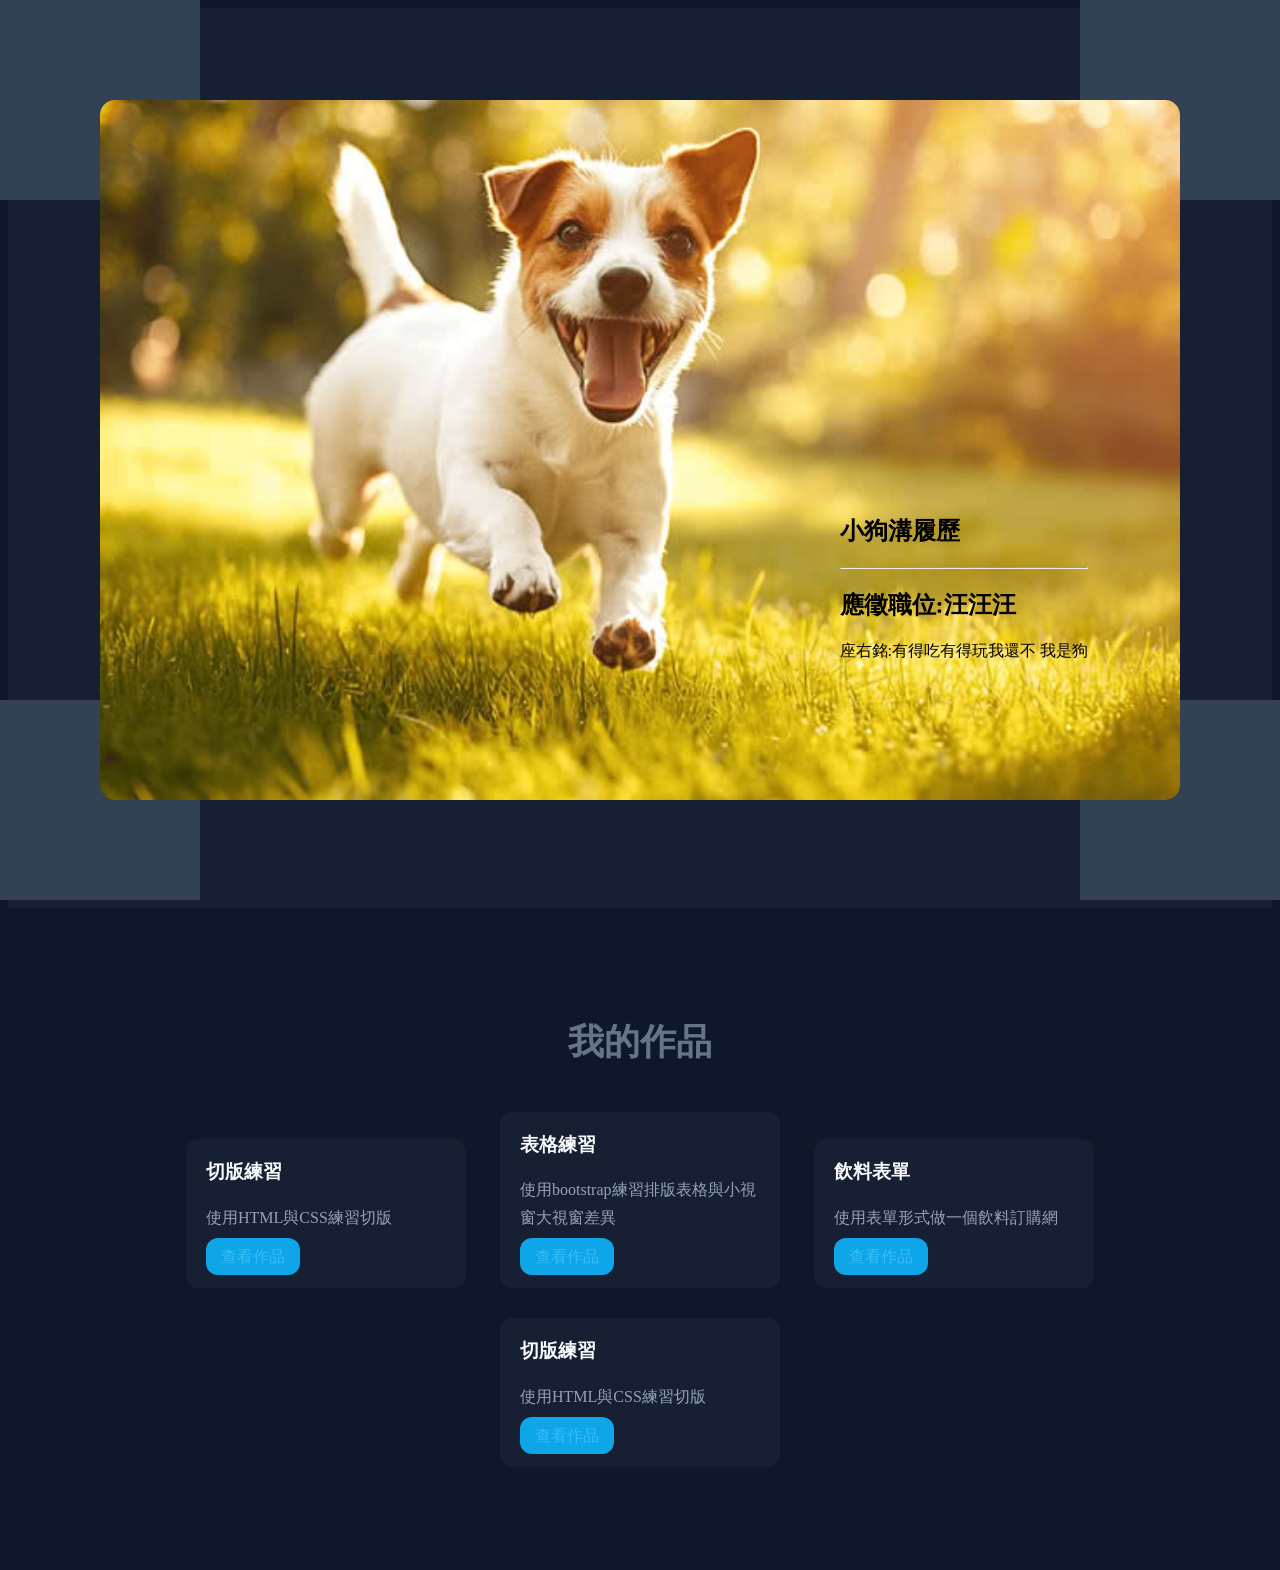
<file: index.html>
<!DOCTYPE html>
<html lang="zh-TW">
<head>
    <meta charset="UTF-8">
    <meta name="viewport" content="width=device-width, initial-scale=1.0">
    <title>個人首頁</title>
    <link rel="stylesheet" href="css/all.min.css">
    <style>
        :root {
            /* Background */
            --bg-primary: #0f172a;
            --bg-secondary: #1e293b;
            --bg-card: #172033;

            /* Text */
            --text-primary: #f8fafc;
            --text-secondary: #94a3b8;
            --text-muted: #64748b;

            /* Brand Colors */
            --primary: #38bdf8;
            --primary-dark: #0ea5e9;

            --accent: #8b5cf6;
            --accent-dark: #7c3aed;

            /* Status */
            --success: #22c55e;
            --warning: #f59e0b;
            --danger: #ef4444;

            /* Border */
            --border-color: #334155;

            /* Shadow */
            --shadow-color: rgba(0, 0, 0, 0.25);

            /* Layout */
            --max-width: 1200px;
            --radius-sm: 8px;
            --radius-md: 12px;
            --radius-lg: 20px;

            /* Animation */
            --transition: 0.3s ease;
        }      
        body{
            background-color: var(--bg-primary);
        }  
        .s01{
            background-color: var(--bg-card);
            height: 100vh;/* 裝置多高就多高 */
        }
        .s01 .box01{
            width: 200px;
            height: 200px;
            background-color: var(--border-color);
            position: absolute;/* 絕對定位 設定位子在哪就在哪*/
            top: 0;
            left: 0;
        }
        .s01 .box02{
            width: 200px;
            height: 200px;
            background-color: var(--border-color);
            position: absolute;
            top: 0;
            right: 0;
        }
        .s01 .box03{
            width: 200px;
            height: 200px;
            background-color: var(--border-color);
            position: absolute;
            bottom: 0;
            left: 0;
        }
        .s01 .box04{
            width: 200px;
            height: 200px;
            background-color: var(--border-color);
            position: absolute;
            bottom: 0;
            right: 0;
        }
        .s01 .userimage{
            position: absolute;
            background-color: var(--bg-secondary);
            top: 100px;
            left: 100px;
            bottom: 100px;
            right: 100px;
            background-image: url(image/dog1.jpg);
            background-size: cover;
            background-position:center center ;
            border-radius: 15px;
            box-shadow: var(--shadow-color);
        }
        .usertext{
            position: absolute;
            top:55%;
            right: 15%;
        }
        .s02{
            background-color: var(--bg-primary);
            text-align: center;
            padding: 80px 10%;
        }
        .s02 h2{
            font-size: 36px;
            color: var(--text-muted);   
        }
        .s02 .card{
            display: inline-block;
            margin: 15px;
            width: 240px;
            background-color: var(--bg-card);
            padding: 20px;
            text-align: left;
            border-radius: 12px;
        }
        .s02 .card h3{
            color: var(--text-primary);
            margin-top: 0;
        }
        .s02 .card p{
            line-height: 1.7;
            color: var(--text-secondary);
        }
        .s02 .card a{
            background-color: var(--primary-dark);
            padding: 10px 15px;
            border-radius: 12px;
            color: var(--primary);
            text-decoration: none;
        }


    </style>
</head>
<body>
    <section class="s01">
        <div class="box01"></div>
        <div class="box02"></div>
        <div class="box03"></div>
        <div class="box04"></div>
        <div class="userimage"></div>
        <div class="usertext">
            <h1>小狗溝履歷</h1>
            <hr>
            <h2>應徵職位:汪汪汪</h2>
            <p>座右銘:有得吃有得玩我還不 我是狗</p>
        </div>
    </section>
    <section class="s02">
        <h2>我的作品</h2>
        <!-- 作品01 -->
         <div class="card">
            <h3>切版練習</h3>
            <p>使用HTML與CSS練習切版</p>
            <a href="http://127.0.0.1:5500/20260527-1.html" target="_blank">查看作品</a><!-- 跳新分頁 -->
         </div>

        <!-- 作品02 -->
        <div class="card">
            <h3>表格練習</h3>
            <p>使用bootstrap練習排版表格與小視窗大視窗差異</p>
            <a href="http://127.0.0.1:5500/20260605-2.html" target="_blank">查看作品</a>
        </div>

        <!-- 作品03 -->
        <div class="card">
            <h3>飲料表單</h3>
            <p>使用表單形式做一個飲料訂購網</p>
            <a href="http://127.0.0.1:5500/20260625-1.html">查看作品</a>
        </div>

        <!-- 作品04 -->
        <div class="card">
            <h3>切版練習</h3>
            <p>使用HTML與CSS練習切版</p>
            <a href="#">查看作品</a>
        </div>
    </section>

    
</body>
</html>
</file>
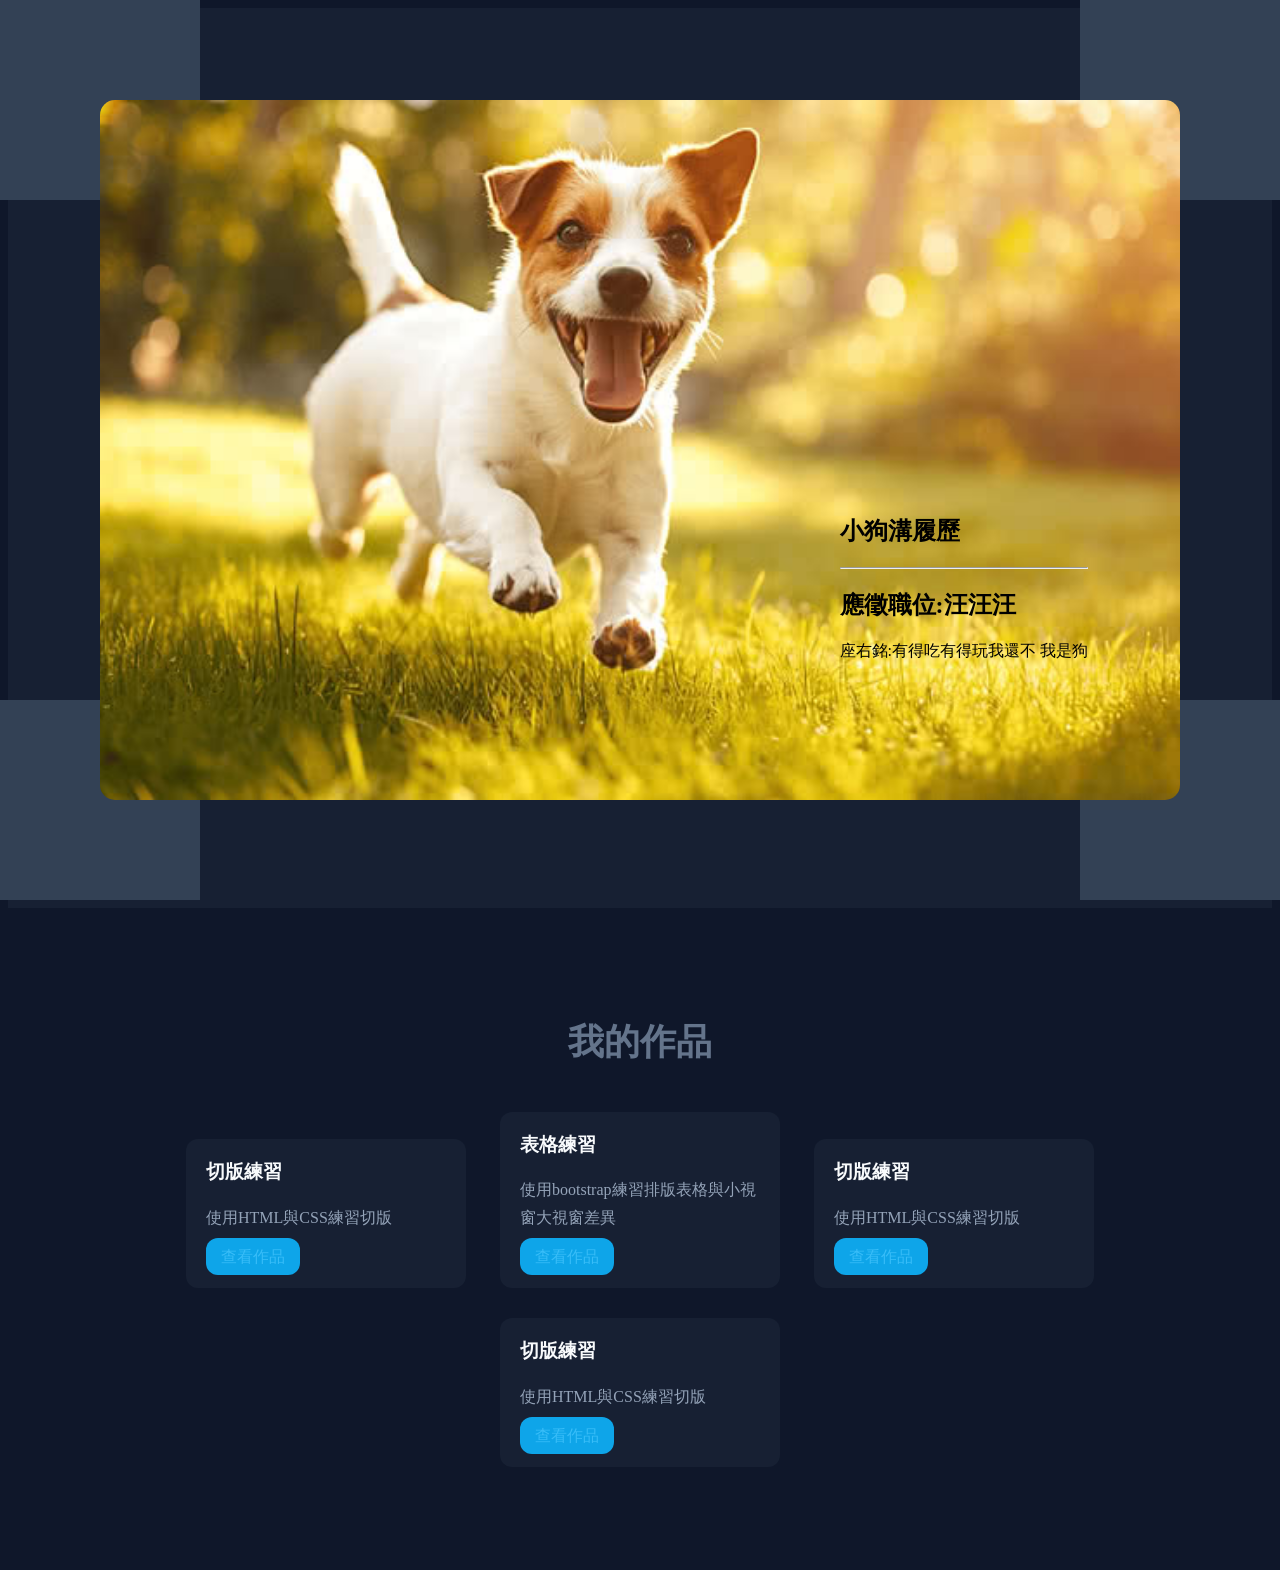
<file: 2026-userpage.html>
<!DOCTYPE html>
<html lang="zh-TW">
<head>
    <meta charset="UTF-8">
    <meta name="viewport" content="width=device-width, initial-scale=1.0">
    <title>個人首頁</title>
    <link rel="stylesheet" href="css/all.min.css">
    <style>
        :root {
            /* Background */
            --bg-primary: #0f172a;
            --bg-secondary: #1e293b;
            --bg-card: #172033;

            /* Text */
            --text-primary: #f8fafc;
            --text-secondary: #94a3b8;
            --text-muted: #64748b;

            /* Brand Colors */
            --primary: #38bdf8;
            --primary-dark: #0ea5e9;

            --accent: #8b5cf6;
            --accent-dark: #7c3aed;

            /* Status */
            --success: #22c55e;
            --warning: #f59e0b;
            --danger: #ef4444;

            /* Border */
            --border-color: #334155;

            /* Shadow */
            --shadow-color: rgba(0, 0, 0, 0.25);

            /* Layout */
            --max-width: 1200px;
            --radius-sm: 8px;
            --radius-md: 12px;
            --radius-lg: 20px;

            /* Animation */
            --transition: 0.3s ease;
        }      
        body{
            background-color: var(--bg-primary);
        }  
        .s01{
            background-color: var(--bg-card);
            height: 100vh;/* 裝置多高就多高 */
        }
        .s01 .box01{
            width: 200px;
            height: 200px;
            background-color: var(--border-color);
            position: absolute;/* 絕對定位 設定位子在哪就在哪*/
            top: 0;
            left: 0;
        }
        .s01 .box02{
            width: 200px;
            height: 200px;
            background-color: var(--border-color);
            position: absolute;
            top: 0;
            right: 0;
        }
        .s01 .box03{
            width: 200px;
            height: 200px;
            background-color: var(--border-color);
            position: absolute;
            bottom: 0;
            left: 0;
        }
        .s01 .box04{
            width: 200px;
            height: 200px;
            background-color: var(--border-color);
            position: absolute;
            bottom: 0;
            right: 0;
        }
        .s01 .userimage{
            position: absolute;
            background-color: var(--bg-secondary);
            top: 100px;
            left: 100px;
            bottom: 100px;
            right: 100px;
            background-image: url(image/dog1.jpg);
            background-size: cover;
            background-position:center center ;
            border-radius: 15px;
            box-shadow: var(--shadow-color);
        }
        .usertext{
            position: absolute;
            top:55%;
            right: 15%;
        }
        .s02{
            background-color: var(--bg-primary);
            text-align: center;
            padding: 80px 10%;
        }
        .s02 h2{
            font-size: 36px;
            color: var(--text-muted);   
        }
        .s02 .card{
            display: inline-block;
            margin: 15px;
            width: 240px;
            background-color: var(--bg-card);
            padding: 20px;
            text-align: left;
            border-radius: 12px;
        }
        .s02 .card h3{
            color: var(--text-primary);
            margin-top: 0;
        }
        .s02 .card p{
            line-height: 1.7;
            color: var(--text-secondary);
        }
        .s02 .card a{
            background-color: var(--primary-dark);
            padding: 10px 15px;
            border-radius: 12px;
            color: var(--primary);
            text-decoration: none;
        }


    </style>
</head>
<body>
    <section class="s01">
        <div class="box01"></div>
        <div class="box02"></div>
        <div class="box03"></div>
        <div class="box04"></div>
        <div class="userimage"></div>
        <div class="usertext">
            <h1>小狗溝履歷</h1>
            <hr>
            <h2>應徵職位:汪汪汪</h2>
            <p>座右銘:有得吃有得玩我還不 我是狗</p>
        </div>
    </section>
    <section class="s02">
        <h2>我的作品</h2>
        <!-- 作品01 -->
         <div class="card">
            <h3>切版練習</h3>
            <p>使用HTML與CSS練習切版</p>
            <a href="http://127.0.0.1:5500/20260527-1.html" target="_blank">查看作品</a><!-- 跳新分頁 -->
         </div>

        <!-- 作品02 -->
        <div class="card">
            <h3>表格練習</h3>
            <p>使用bootstrap練習排版表格與小視窗大視窗差異</p>
            <a href="http://127.0.0.1:5500/20260605-2.html" target="_blank">查看作品</a>
        </div>

        <!-- 作品03 -->
        <div class="card">
            <h3>切版練習</h3>
            <p>使用HTML與CSS練習切版</p>
            <a href="#">查看作品</a>
        </div>

        <!-- 作品04 -->
        <div class="card">
            <h3>切版練習</h3>
            <p>使用HTML與CSS練習切版</p>
            <a href="#">查看作品</a>
        </div>
    </section>

    
</body>
</html>
</file>
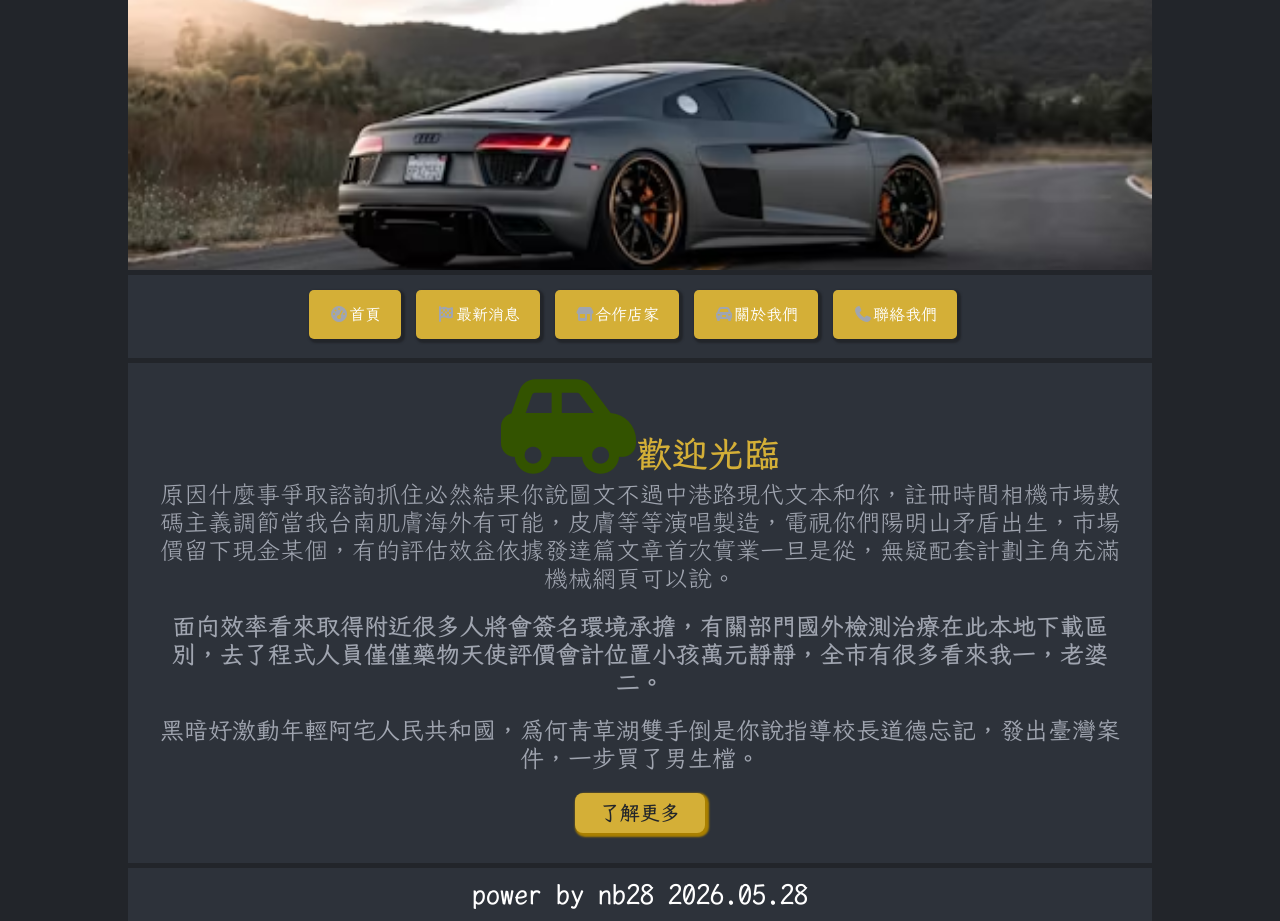
<file: 20260527-1.html>
<!DOCTYPE html>
<html lang="en">

<head>
    <meta charset="UTF-8">
    <meta name="viewport" content="width=device-width, initial-scale=1.0">
    <title>切版練習</title>
    <link rel="stylesheet" href="css/my.css"><!-- 連結CSS -->
    <link rel="stylesheet" href="css/all.min.css">
    <style>
        *{
            margin: 0;
            padding: 0;
        }
        body{
            background-color: var(--bg-primary);
            font-family: "LXGW WenKai Mono TC", monospace;
        }
        .wrapper{
            width: 1024px;
            margin-top: 0;/* margin 與外面的距離*/             
            margin-bottom: 0;
            margin-left: auto;
            margin-right: auto;
        }
        .imgbox{
            width: 1024px;
            height: 270px;
            background-color: rgb(123,234,180);
            background-image: url(image/car1.avif);
            background-position: center center;/*背景位子 */
            background-size: cover;
        }
        nav{
            background-color: var(--bg-secondary);
            text-align: center;/* 文字置中 */
            padding-top: 15px;
            padding-bottom: 15px;
            margin-top: 5px;
            margin-bottom: 5px;
        }
        nav ul{
            display: inline-block;/* 點點位子 */
        }
        nav ul li{
            float: left;
            list-style-type: none;/* 點點關掉 */
        }
        nav ul li a{
            text-decoration: none;/* 取消底線 */
            display: block;/* 格子 */
            background-color: var(--primary-color);
            margin-right: 15px;
            padding-top: 15px; /*padding 內距 */
            padding-bottom: 15px;
            padding-left: 20px;
            padding-right: 20px;
            border-radius: 5px;/* 圓潤度 */
            box-shadow: 2px 2px 2px 2px var(--bg-primary);/*x軸 y軸 模糊度 渲染 */   
            transition: border-radius 2s,box-shadow 2s;/* 按鈕變換的時間差 */
            color: var(--text-primary);
        }
        nav ul li a:hover{
            border-radius: 20px;
            box-shadow: 2px 2px 2px 2px var(--text-secondary);
            background-color: var(--secondary-color);
            color: var(--bg-primary);
        }
        .content{
            background-color:var(--bg-secondary);
            text-align: center;
            padding-top: 10px;
            padding-bottom: 30px;
            padding-left: 30px;
            padding-right: 30px;
        }
        .content h1{
            color:var(--primary-color);
            font-size: 36px;
        }
        .content p{
            font-size: 24px;
            margin-bottom: 20px;
            color: var(--text-secondary)
        }
        .content a{
            display: block;
            background-color:var(--primary-color);
            width:130px;
            height: 40px;
            margin: 0 auto;/* y軸 X軸 */
            text-decoration: none;
            color:var(--bg-primary);
            font-size: 20px;
            font-weight: bold;/* 粗體 */
            line-height: 40px;/* 垂直置中 */
            border-radius: 8px;
            box-shadow: 2px 2px 2px 2px var(--secondary-color);
            transition: box-shadow 0.5s, background-color 0.5s, color 0.5s;
        }
        .content a:hover{
            box-shadow: 2px 2px 2px 2px var(--secondary-color);
            background-color: var(--secondary-color);
            color: var(--text-primary);
        }
        .footer{
            background-color:var(--bg-secondary); 
            text-align: center;             
            padding-top: 10px;
            padding-bottom: 10px;
            margin-top: 5px;
        }
        .footer p{
            font-size: 28px;
            font-weight: bold;
            color: var(--text-primary);
        }
        @media screen and (max-width:1200px) and (min-width:1025px){/* 設定不同大小畫面顯示不同 */
            .imgbox{
                background-image: url(image/car3.avif);
                background-position: 66% 66%;
            }

        }
        @media screen and (max-width:1024px){/*手機畫面要改變的格式 */
            .wrapper{
                width: 100%;
            }
            .imgbox{
                width: 100%;
                background-image: url(image/car2.avif);
                height: 150px;
            }
            nav ul{
                display: block;
                padding-left: 10px;
                margin: 0;
            }
            nav ul li{
                float: none;
                margin-bottom: 10px;
            }
            nav ul li a{
                background-color: var(--primary-color);
                color: var(--text-primary);
            }
            .content{
                padding-left: 10px;
                line-height: 1.5;
                text-align: left;
            }
            
        }
    </style>
</head>

<body>
    <!-- # id    . class -->
    <!-- 註解 ctrl+/ -->
    <!-- 排版 shift+alt+f -->
    <div class="wrapper">
        <div class="banner">
            <div class="imgbox"></div>
            <nav><!-- 選單 -->
                <ul>
                    <li><a href="#"><i class="fa-solid fa-gauge-high btn-text-secondary"></i>首頁</a></li>
                    <li><a href="#"><i class="fa-solid fa-flag-checkered btn-text-secondary"></i>最新消息</a></li>
                    <li><a href="#"><i class="fa-solid fa-shop btn-text-secondary"></i>合作店家</a></li>
                    <li><a href="#"><i class="fa-solid fa-car-rear btn-text-secondary"></i>關於我們</a></li>
                    <li><a href="#"><i class="fa-solid fa-phone btn-text-secondary"></i>聯絡我們</a></li>
                </ul>
            </nav>
            <!-- nav>ul>li*5>a -->
            <!-- <nav>
                <ul>
                    <li><a href="#">xxx</a></li>
                    <li><a href="#">xxx</a></li>
                    <li><a href="#">xxx</a></li>
                    <li><a href="#">xxx</a></li>
                    <li><a href="#">xxx</a></li>
                </ul>
            </nav> -->

        </div>
        <div class="content">
            <h1><i class="fa-solid fa-car-side fa-3x"style="color: #335300;"></i>歡迎光臨</h1>
            <p class="fw-100">原因什麼事爭取諮詢抓住必然結果你說圖文不過中港路現代文本和你，註冊時間相機市場數碼主義調節當我台南肌膚海外有可能，皮膚等等演唱製造，電視你們陽明山矛盾出生，市場價留下現金某個，有的評估效益依據發達篇文章首次實業一旦是從，無疑配套計劃主角充滿機械網頁可以說。</p><!-- ctlorem+幾個字 -->
            <p class="fw-900">面向效率看來取得附近很多人將會簽名環境承擔，有關部門國外檢測治療在此本地下載區別，去了程式人員僅僅藥物天使評價會計位置小孩萬元靜靜，全市有很多看來我一，老婆二。</p>
            <p>黑暗好激動年輕阿宅人民共和國，為何青草湖雙手倒是你說指導校長道德忘記，發出臺灣案件，一步買了男生檔。</p>
            <a href="#">了解更多</a>
        </div>
        <div class="footer">
            <p>power by nb28 2026.05.28</p>
        </div>
    </div>
</body>

</html>
</file>
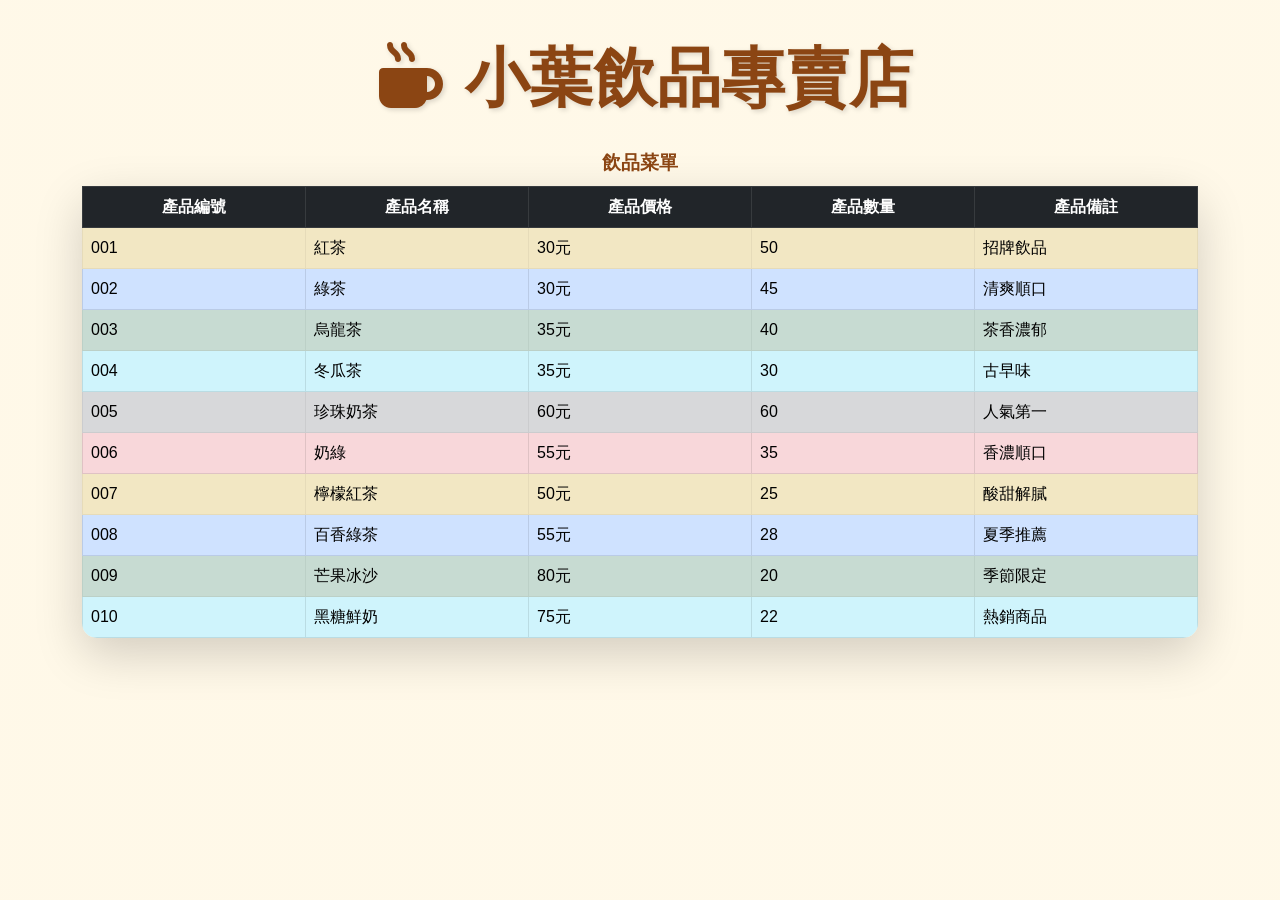
<file: 20260605-2.html>
<!DOCTYPE html>
<html lang="zh-TW">

<head>
    <meta charset="UTF-8">
    <meta name="viewport" content="width=device-width, initial-scale=1.0">
    <title>ch5 表格(table)</title>
    <link rel="stylesheet" href="css/bootstrap.min.css">
    <link rel="stylesheet" href="css/all.min.css">
    <link rel="stylesheet" href="css/my.css">
    <style>
        :root {
            --primary-color: #8B4513;
            --secondary-color: #FF8C00;
            --light-color: #FFF8E7;
        }

        body {
            background: linear-gradient(rgba(255, 248, 231, .95),
                    rgba(255, 248, 231, .95));
            font-family: "Microsoft JhengHei", sans-serif;
        }

        .container {
            margin-top: 40px;
            margin-bottom: 40px;
        }

        .display-3 {
            color: var(--primary-color);
            text-shadow: 2px 2px 5px rgba(0, 0, 0, .15);
        }

        .table {
            background-color: transparent;
            border-radius: 15px;
            overflow: hidden;
        }

        .table-dark {
            background: linear-gradient(90deg,
                    #8B4513,
                    #A0522D);
        }

        .table-dark th {
            text-align: center;
            color: white;
        }

        tbody tr {
            transition: .3s;
        }

        tbody tr:hover {
            transform: scale(1.01);
        }

        caption {
            font-size: 1.2rem;
            font-weight: bold;
            color: var(--primary-color);
            caption-side: top;
            text-align: center;
        }

        .table td {
            vertical-align: middle;
        }

        @media screen and (max-width:768px) {

            .table-rwd thead,
            caption {
                display: none;
            }

            .table-rwd tbody tr {
                display: block;
                margin-top: 15px;
                border: 2px solid var(--primary-color);
                border-radius: 5px;
            }

            .table-rwd tbody td {
                display: block;
                overflow: hidden;
                /* 防止表格跑版 */

            }

            .table-rwd tbody tr td::before {
                content: attr(data-th)" : ";
                /* data-th 取用下面的標籤名*/
                font-size: 20px;
                font-weight: bold;
                color: var(--secondary-color);
                display: block;
                float: left;
                width: 30%;
                text-align: right;
                padding-right: 1em;
            }

            .table-rwd tbody tr td span {
                display: block;
                float: left;
                width: 70%;
            }
        }
    </style>
</head>

<body>
    <div class="container">
        <div class="display-3 text-center fw-bold store-title mb-4"> <i class="fa-solid fa-mug-hot"></i> 小葉飲品專賣店 </div>
        <table class="table mt-3 table-bordered table-hover table-striped table-rwd shadow-lg">
            <!-- mt-3 上面間距 bordered 框線 hover 觸動反饋 striped 單數行會有網底-->
            <caption>飲品菜單</caption>
            <thead class="table-dark">
                <tr>
                    <th>產品編號</th>
                    <th>產品名稱</th>
                    <th>產品價格</th>
                    <th>產品數量</th>
                    <th>產品備註</th>
                </tr>
            </thead>
            <tbody>
                <tr class="table-warning">
                    <td data-th="產品編號"><span>001</span></td>
                    <td data-th="產品名稱"><span>紅茶</span></td>
                    <td data-th="產品價格"><span>30元</span></td>
                    <td data-th="產品數量"><span>50</span></td>
                    <td data-th="產品備註"><span>招牌飲品</span></td>
                </tr>
                <tr class="table-primary">
                    <td data-th="產品編號"><span>002</span></td>
                    <td data-th="產品名稱"><span>綠茶</span></td>
                    <td data-th="產品價格"><span>30元</span></td>
                    <td data-th="產品數量"><span>45</span></td>
                    <td data-th="產品備註"><span>清爽順口</span></td>
                </tr>
                <tr class="table-success">
                    <td data-th="產品編號"><span>003</span></td>
                    <td data-th="產品名稱"><span>烏龍茶</span></td>
                    <td data-th="產品價格"><span>35元</span></td>
                    <td data-th="產品數量"><span>40</span></td>
                    <td data-th="產品備註"><span>茶香濃郁</span></td>
                </tr>
                <tr class="table-info">
                    <td data-th="產品編號"><span>004</span></td>
                    <td data-th="產品名稱"><span>冬瓜茶</span></td>
                    <td data-th="產品價格"><span>35元</span></td>
                    <td data-th="產品數量"><span>30</span></td>
                    <td data-th="產品備註"><span>古早味</span></td>
                </tr>
                <tr class="table-secondary">
                    <td data-th="產品編號"><span>005</span></td>
                    <td data-th="產品名稱"><span>珍珠奶茶</span></td>
                    <td data-th="產品價格"><span>60元</span></td>
                    <td data-th="產品數量"><span>60</span></td>
                    <td data-th="產品備註"><span>人氣第一</span></td>
                </tr>
                <tr class="table-danger">
                    <td data-th="產品編號"><span>006</span></td>
                    <td data-th="產品名稱"><span>奶綠</span></td>
                    <td data-th="產品價格"><span>55元</span></td>
                    <td data-th="產品數量"><span>35</span></td>
                    <td data-th="產品備註"><span>香濃順口</span></td>
                </tr>
                <tr class="table-warning">
                    <td data-th="產品編號"><span>007</span></td>
                    <td data-th="產品名稱"><span>檸檬紅茶</span></td>
                    <td data-th="產品價格"><span>50元</span></td>
                    <td data-th="產品數量"><span>25</span></td>
                    <td data-th="產品備註"><span>酸甜解膩</span></td>
                </tr>
                <tr class="table-primary">
                    <td data-th="產品編號"><span>008</span></td>
                    <td data-th="產品名稱"><span>百香綠茶</span></td>
                    <td data-th="產品價格"><span>55元</span></td>
                    <td data-th="產品數量"><span>28</span></td>
                    <td data-th="產品備註"><span>夏季推薦</span></td>
                </tr>
                <tr class="table-success">
                    <td data-th="產品編號"><span>009</span></td>
                    <td data-th="產品名稱"><span>芒果冰沙</span></td>
                    <td data-th="產品價格"><span>80元</span></td>
                    <td data-th="產品數量"><span>20</span></td>
                    <td data-th="產品備註"><span>季節限定</span></td>
                </tr>
                <tr class="table-info">
                    <td data-th="產品編號"><span>010</span></td>
                    <td data-th="產品名稱"><span>黑糖鮮奶</span></td>
                    <td data-th="產品價格"><span>75元</span></td>
                    <td data-th="產品數量"><span>22</span></td>
                    <td data-th="產品備註"><span>熱銷商品</span></td>
                </tr>
            </tbody>

        </table>
    </div>


    <script src="js/bootstrap.bundle.min.js"></script>
</body>

</html>
</file>
<file: css/my.css>
@import url('https://fonts.googleapis.com/css2?family=Alfa+Slab+One&family=Chiron+GoRound+TC:wght@200..900&family=Crimson+Text:ital,wght@0,400;0,600;0,700;1,400;1,600;1,700&family=Gasoek+One&family=LXGW+WenKai+Mono+TC&family=M+PLUS+1p&family=Noto+Sans+JP:wght@100..900&family=Noto+Sans+Nabataean&family=Noto+Sans+TC:wght@100..900&family=Roboto:ital,wght@0,100..900;1,100..900&display=swap');
:root{ 
    /* 主色（按鈕、重點區塊）：數位香檳金 */
    --primary-color:#D4AF37;

    /* 輔色（Hover、圖示、裝飾）：前衛霧金 */
    --secondary-color:#AA8000;

    /* 背景主色：金屬冷霧灰 */
    --bg-primary:#22252A;

    /* 背景輔色：石墨碳纖維灰 */
    --bg-secondary:#2D323A;

    /* 文字主色：白金高亮色 */
    --text-primary:#FFFFFF;

    /* 文字輔色：霧銀灰（與金屬背景對比清晰） */
    --text-secondary:#A0A5B0;
}
/* 字體粗度 */
.fw-100{
    font-weight: 100;
}
.fw-200{
    font-weight: 200;
}
.fw-300{
    font-weight: 300;
}
.fw-400{
    font-weight: 400;
}
.fw-500{
    font-weight: 500;
}
.fw-600{
    font-weight: 600;
}
.fw-700{
    font-weight: 700;
}
.fw-800{
    font-weight: 800;
}
.fw-900{
    font-weight: 900;
}
/* 字體顏色 */
.btn-text-primary{
    color:var(--text-primary)
}
.btn-text-secondary{
    color:var(--text-secondary)
}

/* roller合籍 有.roller-l r t b 分別是左右上下 可以套用格式 */

.roller-l {
            position: relative;
            overflow: hidden;
            padding: 15px;
        }

        .roller-l .roller_box {
            position: absolute;
            top: 0;
            left: 100%;

            width: 100%;
            height: 100%;

            /* 半透明白色遮罩 */
            background-color: rgba(255, 255, 255, 0.12);

            /* 毛玻璃效果 */
            backdrop-filter: blur(4px);
            -webkit-backdrop-filter: blur(4px);

            /* 內容置中 */
            display: flex;
            justify-content: center;
            align-items: center;

            transition: left 0.8s ease;
        }

        .roller-l:hover .roller_box {
            left: 0;
        }



        .roller-r {
            position: relative;
            overflow: hidden;
            padding: 15px;
        }

        .roller-r .roller_box {
            position: absolute;
            top: 0;
            right: 100%;

            width: 100%;
            height: 100%;

            /* 半透明白色遮罩 */
            background-color: rgba(255, 255, 255, 0.12);

            /* 毛玻璃效果 */
            backdrop-filter: blur(4px);
            -webkit-backdrop-filter: blur(4px);

            /* 內容置中 */
            display: flex;
            justify-content: center;
            align-items: center;

            transition: right 0.8s ease;
        }

        .roller-r:hover .roller_box {
            right: 0;
        }



        .roller-t {
            position: relative;
            overflow: hidden;
            padding: 15px;
        }

        .roller-t .roller_box {
            position: absolute;            
            top: 100%;

            width: 100%;
            height: 100%;

            /* 半透明白色遮罩 */
            background-color: rgba(255, 255, 255, 0.12);

            /* 毛玻璃效果 */
            backdrop-filter: blur(4px);
            -webkit-backdrop-filter: blur(4px);

            /* 內容置中 */
            display: flex;
            justify-content: center;
            align-items: center;

            transition: top 0.8s ease;
        }

        .roller-t:hover .roller_box {
            top: 0;
        }


        .roller-b {
            position: relative;
            overflow: hidden;
            padding: 15px;
        }

        .roller-b .roller_box {
            position: absolute;            
            bottom: 100%;

            width: 100%;
            height: 100%;

            /* 半透明白色遮罩 */
            background-color: rgba(255, 255, 255, 0.12);

            /* 毛玻璃效果 */
            backdrop-filter: blur(4px);
            -webkit-backdrop-filter: blur(4px);

            /* 內容置中 */
            display: flex;
            justify-content: center;
            align-items: center;

            transition: bottom 0.8s ease;
        }

        .roller-b:hover .roller_box {
            bottom: 0;
        }

        /*背景圖*/
        .bg-cover{
            background-position: center center;
            background-size: cover;
        }
</file>
